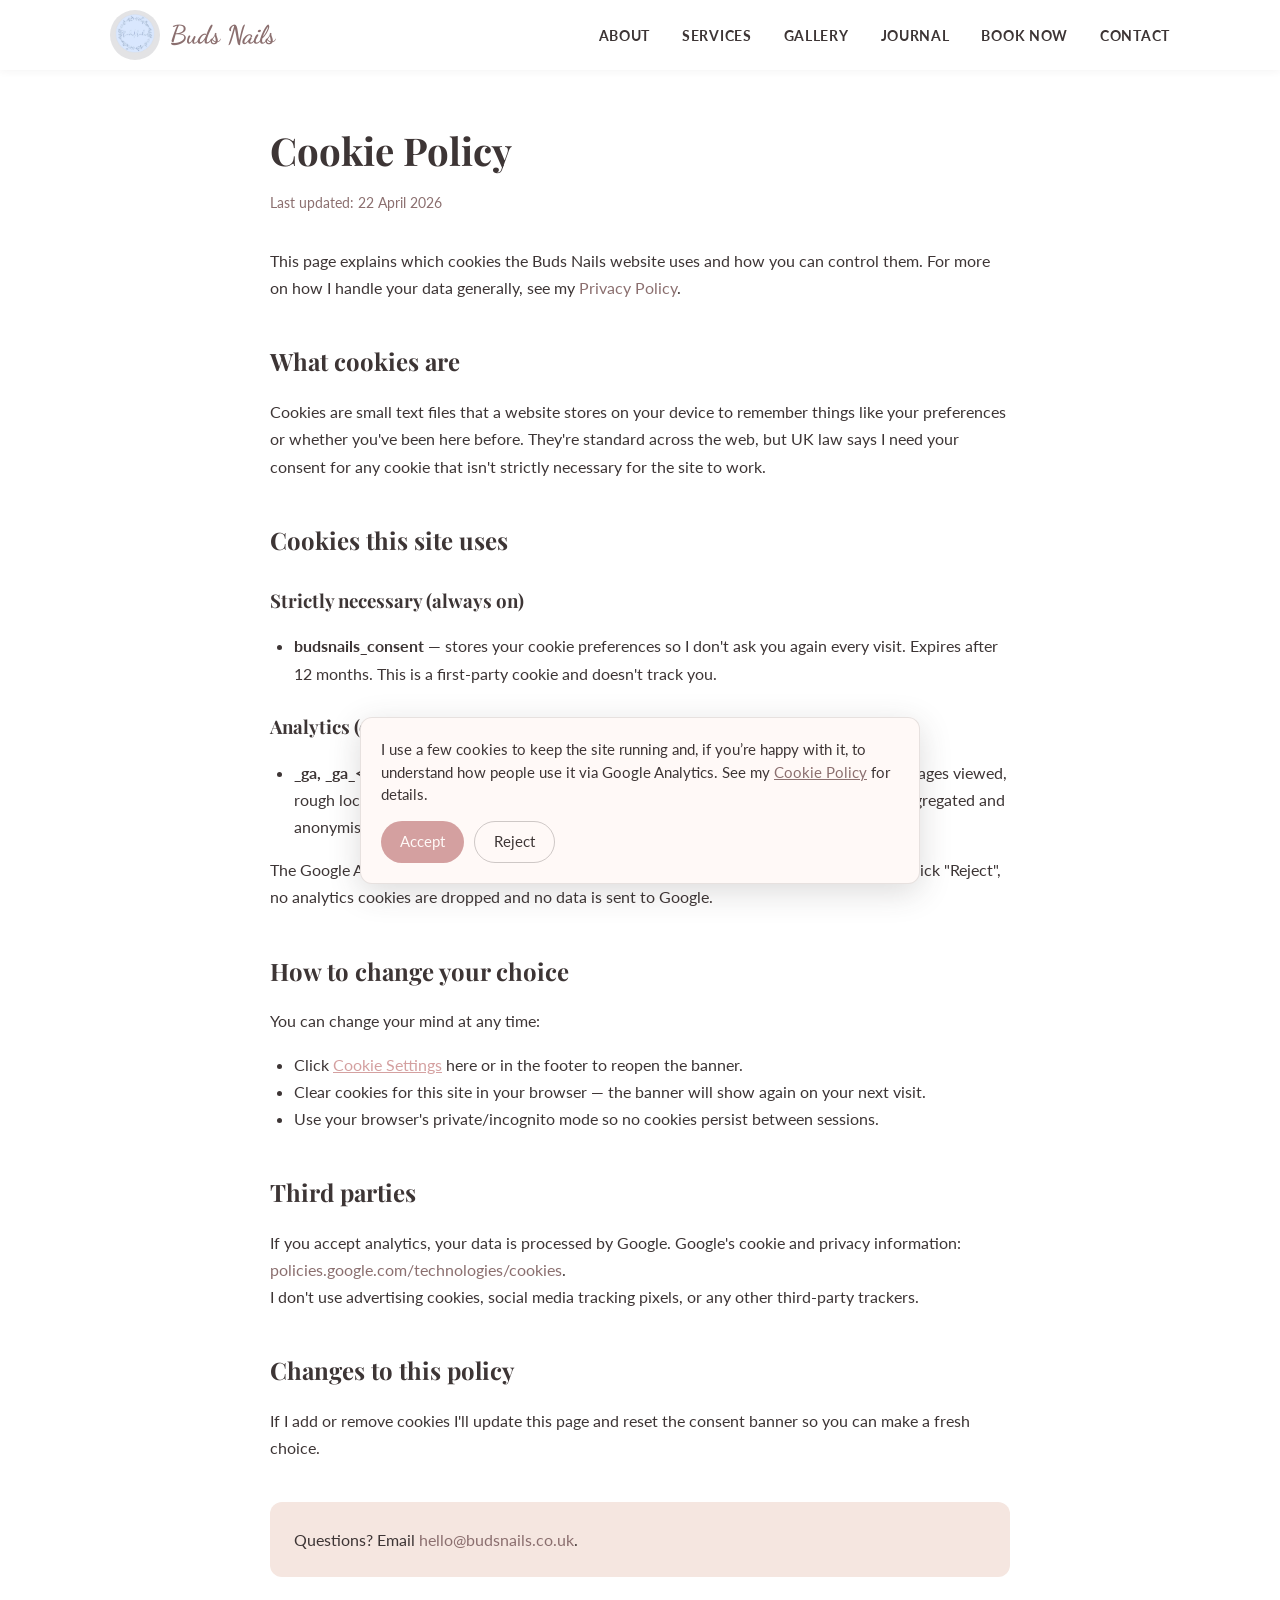
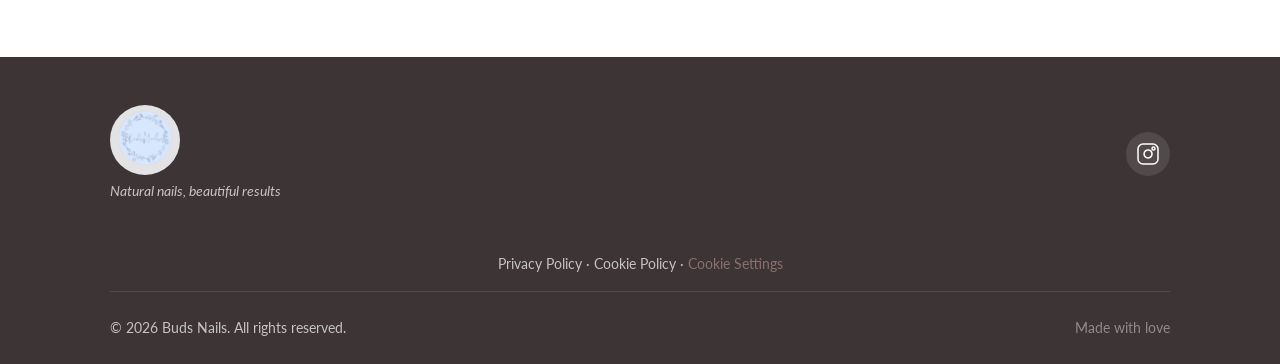
<file: public/cookies.html>
<!DOCTYPE html>
<html lang="en-GB">
<head>
  <meta charset="UTF-8">
  <meta name="viewport" content="width=device-width, initial-scale=1.0">
  <title>Cookie Policy | Buds Nails</title>
  <meta name="description" content="Cookie policy for Buds Nails. Which cookies this site uses and how to control them.">
  <meta name="theme-color" content="#D4A0A0">
  <meta name="robots" content="noindex">
  <link rel="canonical" href="https://budsnails.co.uk/cookies.html">
  <link rel="icon" type="image/x-icon" href="/favicon.ico">
  <link rel="icon" type="image/png" sizes="48x48" href="/favicon-48.png">
  <link rel="icon" type="image/png" sizes="96x96" href="/favicon-96.png">
  <link rel="icon" type="image/png" sizes="192x192" href="/favicon-192.png">
  <link rel="icon" type="image/png" sizes="512x512" href="/favicon-512.png">
  <link rel="apple-touch-icon" sizes="180x180" href="/apple-touch-icon.png">
  <link rel="preconnect" href="https://fonts.googleapis.com">
  <link rel="preconnect" href="https://fonts.gstatic.com" crossorigin>
  <link href="https://fonts.googleapis.com/css2?family=Playfair+Display:wght@400;600;700&family=Lato:wght@300;400;700&family=Dancing+Script:wght@400;700&display=swap" rel="stylesheet">
  <link rel="stylesheet" href="css/style.css">
</head>
<body>

  <header class="header" id="header">
    <nav class="nav container">
      <a href="/" class="nav__logo">
        <img src="Photos/IMG_3204.webp" alt="Buds Nails" class="nav__logo-img">
        Buds Nails
      </a>
      <ul class="nav__menu">
        <li><a href="/#about" class="nav__link">About</a></li>
        <li><a href="/#services" class="nav__link">Services</a></li>
        <li><a href="/#gallery" class="nav__link">Gallery</a></li>
        <li><a href="/blog/" class="nav__link">Journal</a></li>
        <li><a href="/#booking" class="nav__link">Book Now</a></li>
        <li><a href="/#contact" class="nav__link">Contact</a></li>
      </ul>
    </nav>
  </header>

  <main>
    <section class="section" style="padding-top: calc(var(--nav-height) + 3rem);">
      <div class="container" style="max-width: 780px;">
        <h1 class="section__title" style="text-align: left;">Cookie Policy</h1>
        <p style="color: var(--clr-mauve); font-size: var(--fs-small); margin-bottom: 2rem;">Last updated: 22 April 2026</p>

        <p>This page explains which cookies the Buds Nails website uses and how you can control them. For more on how I handle your data generally, see my <a href="privacy.html">Privacy Policy</a>.</p>

        <h2 style="font-family: var(--ff-heading); margin-top: 2.5rem; margin-bottom: 1rem;">What cookies are</h2>
        <p>Cookies are small text files that a website stores on your device to remember things like your preferences or whether you've been here before. They're standard across the web, but UK law says I need your consent for any cookie that isn't strictly necessary for the site to work.</p>

        <h2 style="font-family: var(--ff-heading); margin-top: 2.5rem; margin-bottom: 1rem;">Cookies this site uses</h2>

        <h3 style="font-family: var(--ff-heading); margin-top: 1.5rem; margin-bottom: 0.5rem;">Strictly necessary (always on)</h3>
        <ul style="list-style: disc; padding-left: 1.5rem; margin: 1rem 0;">
          <li><strong>budsnails_consent</strong> &mdash; stores your cookie preferences so I don't ask you again every visit. Expires after 12 months. This is a first-party cookie and doesn't track you.</li>
        </ul>

        <h3 style="font-family: var(--ff-heading); margin-top: 1.5rem; margin-bottom: 0.5rem;">Analytics (only if you accept)</h3>
        <ul style="list-style: disc; padding-left: 1.5rem; margin: 1rem 0;">
          <li><strong>_ga, _ga_&lt;ID&gt;, _gid</strong> &mdash; set by Google Analytics 4 to understand how visitors use the site (pages viewed, rough location, device type). These help me see what's working and what isn't. Data is aggregated and anonymised.</li>
        </ul>
        <p>The Google Analytics cookies are only set if you click "Accept" on the cookie banner. If you click "Reject", no analytics cookies are dropped and no data is sent to Google.</p>

        <h2 style="font-family: var(--ff-heading); margin-top: 2.5rem; margin-bottom: 1rem;">How to change your choice</h2>
        <p>You can change your mind at any time:</p>
        <ul style="list-style: disc; padding-left: 1.5rem; margin: 1rem 0;">
          <li>Click <button type="button" id="openCookieSettings" style="background:none; border:none; color: var(--clr-rose); cursor:pointer; font: inherit; padding: 0; text-decoration: underline;">Cookie Settings</button> here or in the footer to reopen the banner.</li>
          <li>Clear cookies for this site in your browser &mdash; the banner will show again on your next visit.</li>
          <li>Use your browser's private/incognito mode so no cookies persist between sessions.</li>
        </ul>

        <h2 style="font-family: var(--ff-heading); margin-top: 2.5rem; margin-bottom: 1rem;">Third parties</h2>
        <p>If you accept analytics, your data is processed by Google. Google's cookie and privacy information: <a href="https://policies.google.com/technologies/cookies" target="_blank" rel="noopener">policies.google.com/technologies/cookies</a>.</p>
        <p>I don't use advertising cookies, social media tracking pixels, or any other third-party trackers.</p>

        <h2 style="font-family: var(--ff-heading); margin-top: 2.5rem; margin-bottom: 1rem;">Changes to this policy</h2>
        <p>If I add or remove cookies I'll update this page and reset the consent banner so you can make a fresh choice.</p>

        <p style="margin-top: 2.5rem; padding: 1.5rem; background: var(--clr-blush); border-radius: var(--radius);">
          Questions? Email <a href="mailto:hello@budsnails.co.uk">hello@budsnails.co.uk</a>.
        </p>
      </div>
    </section>
  </main>

  <footer class="footer" id="footer">
    <div class="container">
      <div class="footer__content">
        <div class="footer__brand">
          <img src="Photos/IMG_3204.webp" alt="Buds Nails logo" class="footer__logo-img">
          <p class="footer__tagline">Natural nails, beautiful results</p>
        </div>
        <div class="footer__social">
          <a href="https://instagram.com/buds.nails" target="_blank" rel="noopener" aria-label="Follow on Instagram" class="footer__social-link">
            <svg viewBox="0 0 24 24" fill="none" stroke="currentColor" stroke-width="1.5" width="24" height="24"><rect x="2" y="2" width="20" height="20" rx="5"/><path d="M16 11.37A4 4 0 1112.63 8 4 4 0 0116 11.37z"/><circle cx="17.5" cy="6.5" r="1.5"/></svg>
          </a>
        </div>
      </div>
      <div class="footer__legal" style="text-align: center; padding: 1rem 0; border-top: 1px solid rgba(61,53,53,0.08); font-size: var(--fs-small);">
        <a href="/privacy.html">Privacy Policy</a> &middot; <a href="/cookies.html">Cookie Policy</a> &middot; <button type="button" id="openCookieSettingsFooter" style="background:none; border:none; color: var(--clr-mauve); cursor:pointer; font: inherit; padding: 0; text-decoration: none;">Cookie Settings</button>
      </div>
      <div class="footer__bottom">
        <p>&copy; 2026 Buds Nails. All rights reserved.</p>
        <p class="footer__credit">Made with love</p>
      </div>
    </div>
  </footer>

  <script src="js/cookies.js"></script>
</body>
</html>
</file>
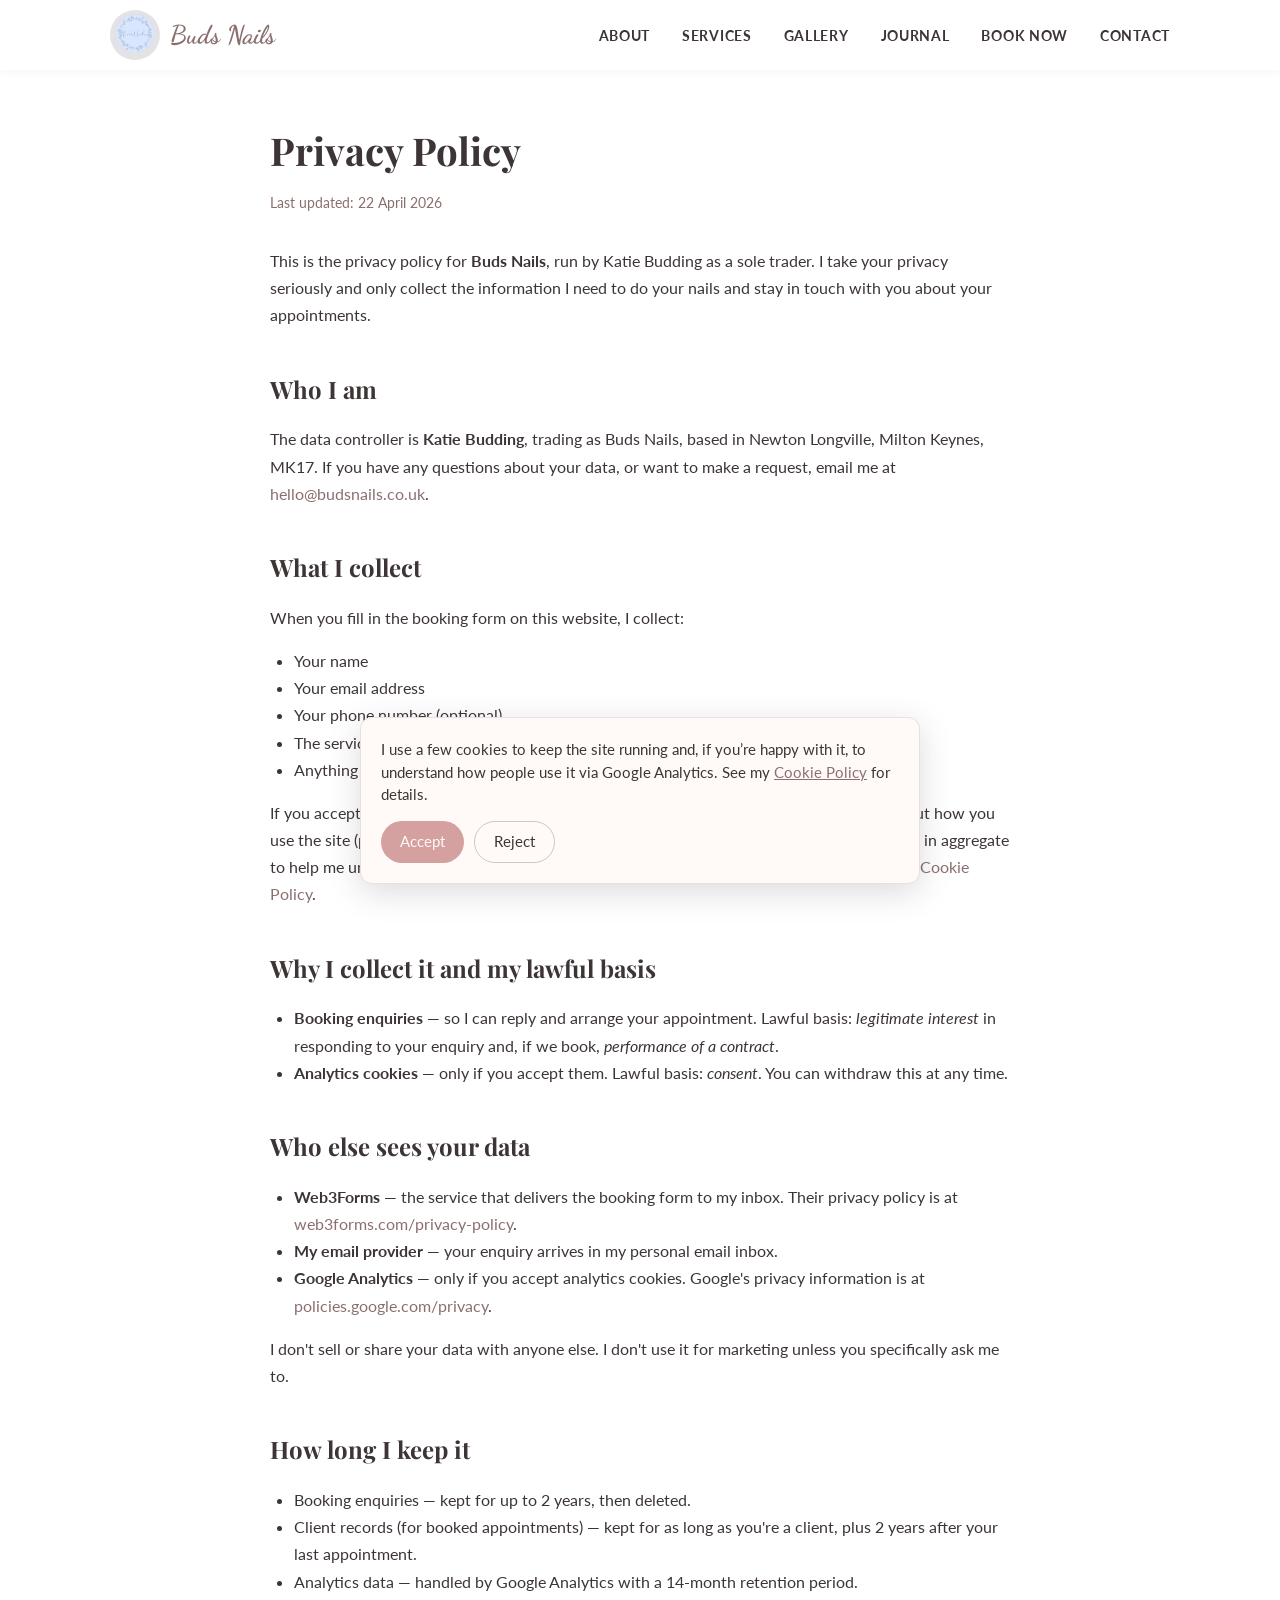
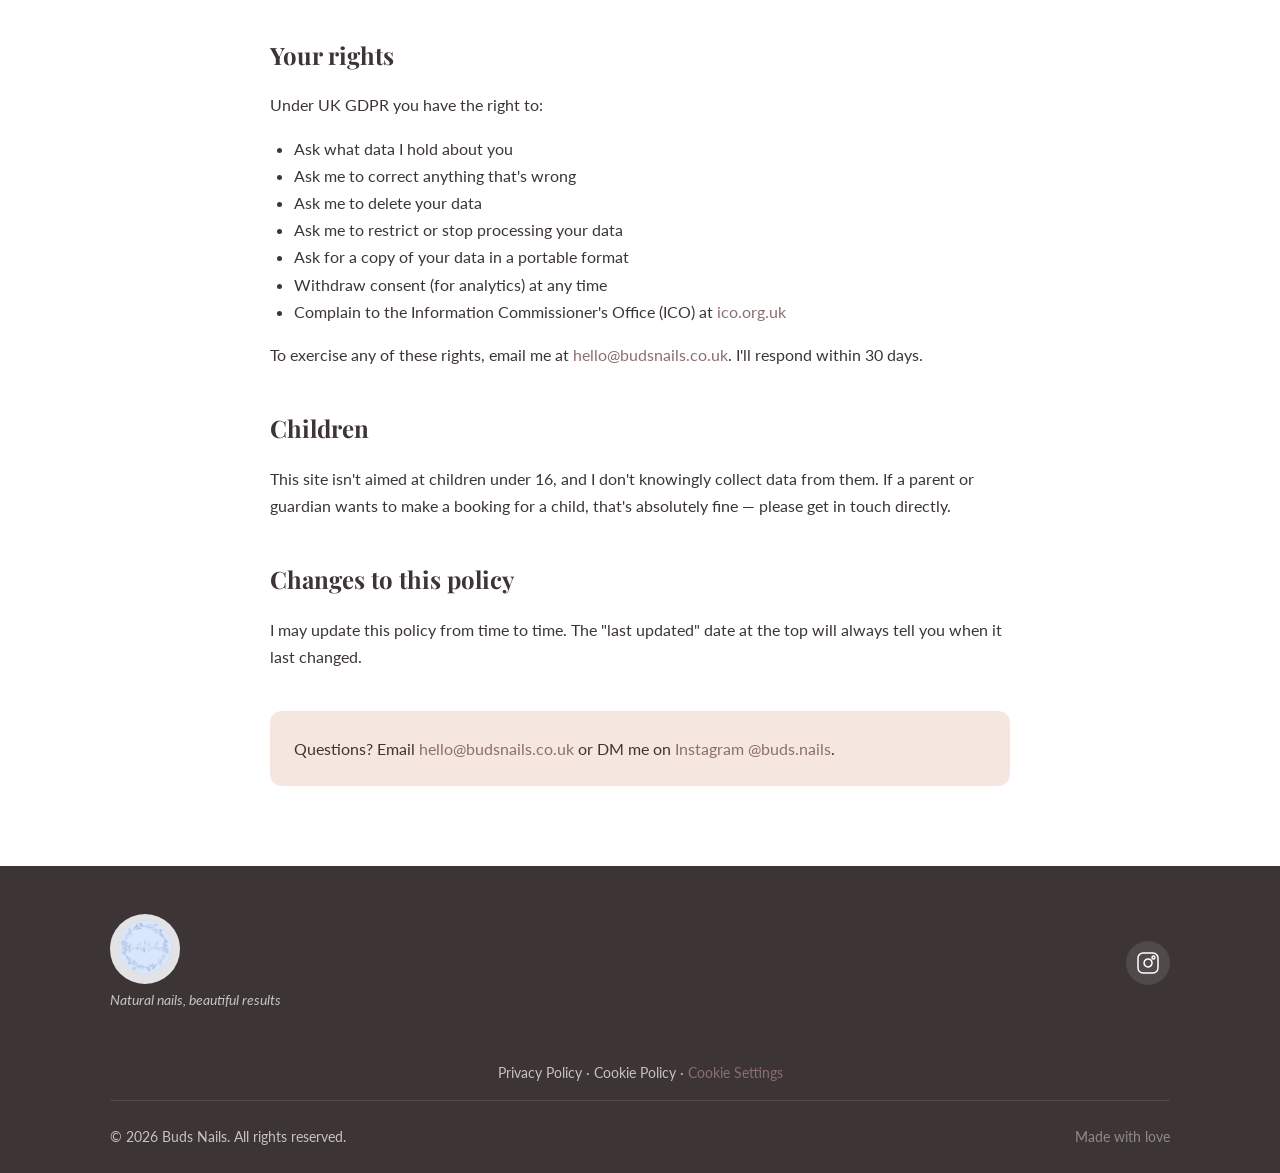
<file: public/privacy.html>
<!DOCTYPE html>
<html lang="en-GB">
<head>
  <meta charset="UTF-8">
  <meta name="viewport" content="width=device-width, initial-scale=1.0">
  <title>Privacy Policy | Buds Nails</title>
  <meta name="description" content="Privacy policy for Buds Nails. How Katie Budding collects, uses, and protects your personal data under UK GDPR.">
  <meta name="theme-color" content="#D4A0A0">
  <meta name="robots" content="noindex">
  <link rel="canonical" href="https://budsnails.co.uk/privacy.html">
  <link rel="icon" type="image/x-icon" href="/favicon.ico">
  <link rel="icon" type="image/png" sizes="48x48" href="/favicon-48.png">
  <link rel="icon" type="image/png" sizes="96x96" href="/favicon-96.png">
  <link rel="icon" type="image/png" sizes="192x192" href="/favicon-192.png">
  <link rel="icon" type="image/png" sizes="512x512" href="/favicon-512.png">
  <link rel="apple-touch-icon" sizes="180x180" href="/apple-touch-icon.png">
  <link rel="preconnect" href="https://fonts.googleapis.com">
  <link rel="preconnect" href="https://fonts.gstatic.com" crossorigin>
  <link href="https://fonts.googleapis.com/css2?family=Playfair+Display:wght@400;600;700&family=Lato:wght@300;400;700&family=Dancing+Script:wght@400;700&display=swap" rel="stylesheet">
  <link rel="stylesheet" href="css/style.css">
</head>
<body>

  <header class="header" id="header">
    <nav class="nav container">
      <a href="/" class="nav__logo">
        <img src="Photos/IMG_3204.webp" alt="Buds Nails" class="nav__logo-img">
        Buds Nails
      </a>
      <ul class="nav__menu">
        <li><a href="/#about" class="nav__link">About</a></li>
        <li><a href="/#services" class="nav__link">Services</a></li>
        <li><a href="/#gallery" class="nav__link">Gallery</a></li>
        <li><a href="/blog/" class="nav__link">Journal</a></li>
        <li><a href="/#booking" class="nav__link">Book Now</a></li>
        <li><a href="/#contact" class="nav__link">Contact</a></li>
      </ul>
    </nav>
  </header>

  <main>
    <section class="section" style="padding-top: calc(var(--nav-height) + 3rem);">
      <div class="container" style="max-width: 780px;">
        <h1 class="section__title" style="text-align: left;">Privacy Policy</h1>
        <p style="color: var(--clr-mauve); font-size: var(--fs-small); margin-bottom: 2rem;">Last updated: 22 April 2026</p>

        <p>This is the privacy policy for <strong>Buds Nails</strong>, run by Katie Budding as a sole trader. I take your privacy seriously and only collect the information I need to do your nails and stay in touch with you about your appointments.</p>

        <h2 style="font-family: var(--ff-heading); margin-top: 2.5rem; margin-bottom: 1rem;">Who I am</h2>
        <p>The data controller is <strong>Katie Budding</strong>, trading as Buds Nails, based in Newton Longville, Milton Keynes, MK17. If you have any questions about your data, or want to make a request, email me at <a href="mailto:hello@budsnails.co.uk">hello@budsnails.co.uk</a>.</p>

        <h2 style="font-family: var(--ff-heading); margin-top: 2.5rem; margin-bottom: 1rem;">What I collect</h2>
        <p>When you fill in the booking form on this website, I collect:</p>
        <ul style="list-style: disc; padding-left: 1.5rem; margin: 1rem 0;">
          <li>Your name</li>
          <li>Your email address</li>
          <li>Your phone number (optional)</li>
          <li>The service you're interested in and your preferred date</li>
          <li>Anything you write in the message box</li>
        </ul>
        <p>If you accept analytics cookies, Google Analytics 4 also collects anonymous information about how you use the site (pages visited, time on page, rough location based on IP, device type). This is used in aggregate to help me understand what's working on the site. You can reject these at any time &mdash; see my <a href="cookies.html">Cookie Policy</a>.</p>

        <h2 style="font-family: var(--ff-heading); margin-top: 2.5rem; margin-bottom: 1rem;">Why I collect it and my lawful basis</h2>
        <ul style="list-style: disc; padding-left: 1.5rem; margin: 1rem 0;">
          <li><strong>Booking enquiries</strong> &mdash; so I can reply and arrange your appointment. Lawful basis: <em>legitimate interest</em> in responding to your enquiry and, if we book, <em>performance of a contract</em>.</li>
          <li><strong>Analytics cookies</strong> &mdash; only if you accept them. Lawful basis: <em>consent</em>. You can withdraw this at any time.</li>
        </ul>

        <h2 style="font-family: var(--ff-heading); margin-top: 2.5rem; margin-bottom: 1rem;">Who else sees your data</h2>
        <ul style="list-style: disc; padding-left: 1.5rem; margin: 1rem 0;">
          <li><strong>Web3Forms</strong> &mdash; the service that delivers the booking form to my inbox. Their privacy policy is at <a href="https://web3forms.com/privacy-policy" target="_blank" rel="noopener">web3forms.com/privacy-policy</a>.</li>
          <li><strong>My email provider</strong> &mdash; your enquiry arrives in my personal email inbox.</li>
          <li><strong>Google Analytics</strong> &mdash; only if you accept analytics cookies. Google's privacy information is at <a href="https://policies.google.com/privacy" target="_blank" rel="noopener">policies.google.com/privacy</a>.</li>
        </ul>
        <p>I don't sell or share your data with anyone else. I don't use it for marketing unless you specifically ask me to.</p>

        <h2 style="font-family: var(--ff-heading); margin-top: 2.5rem; margin-bottom: 1rem;">How long I keep it</h2>
        <ul style="list-style: disc; padding-left: 1.5rem; margin: 1rem 0;">
          <li>Booking enquiries &mdash; kept for up to 2 years, then deleted.</li>
          <li>Client records (for booked appointments) &mdash; kept for as long as you're a client, plus 2 years after your last appointment.</li>
          <li>Analytics data &mdash; handled by Google Analytics with a 14-month retention period.</li>
        </ul>

        <h2 style="font-family: var(--ff-heading); margin-top: 2.5rem; margin-bottom: 1rem;">Your rights</h2>
        <p>Under UK GDPR you have the right to:</p>
        <ul style="list-style: disc; padding-left: 1.5rem; margin: 1rem 0;">
          <li>Ask what data I hold about you</li>
          <li>Ask me to correct anything that's wrong</li>
          <li>Ask me to delete your data</li>
          <li>Ask me to restrict or stop processing your data</li>
          <li>Ask for a copy of your data in a portable format</li>
          <li>Withdraw consent (for analytics) at any time</li>
          <li>Complain to the Information Commissioner's Office (ICO) at <a href="https://ico.org.uk" target="_blank" rel="noopener">ico.org.uk</a></li>
        </ul>
        <p>To exercise any of these rights, email me at <a href="mailto:hello@budsnails.co.uk">hello@budsnails.co.uk</a>. I'll respond within 30 days.</p>

        <h2 style="font-family: var(--ff-heading); margin-top: 2.5rem; margin-bottom: 1rem;">Children</h2>
        <p>This site isn't aimed at children under 16, and I don't knowingly collect data from them. If a parent or guardian wants to make a booking for a child, that's absolutely fine &mdash; please get in touch directly.</p>

        <h2 style="font-family: var(--ff-heading); margin-top: 2.5rem; margin-bottom: 1rem;">Changes to this policy</h2>
        <p>I may update this policy from time to time. The "last updated" date at the top will always tell you when it last changed.</p>

        <p style="margin-top: 2.5rem; padding: 1.5rem; background: var(--clr-blush); border-radius: var(--radius);">
          Questions? Email <a href="mailto:hello@budsnails.co.uk">hello@budsnails.co.uk</a> or DM me on <a href="https://instagram.com/buds.nails" target="_blank" rel="noopener">Instagram @buds.nails</a>.
        </p>
      </div>
    </section>
  </main>

  <footer class="footer" id="footer">
    <div class="container">
      <div class="footer__content">
        <div class="footer__brand">
          <img src="Photos/IMG_3204.webp" alt="Buds Nails logo" class="footer__logo-img">
          <p class="footer__tagline">Natural nails, beautiful results</p>
        </div>
        <div class="footer__social">
          <a href="https://instagram.com/buds.nails" target="_blank" rel="noopener" aria-label="Follow on Instagram" class="footer__social-link">
            <svg viewBox="0 0 24 24" fill="none" stroke="currentColor" stroke-width="1.5" width="24" height="24"><rect x="2" y="2" width="20" height="20" rx="5"/><path d="M16 11.37A4 4 0 1112.63 8 4 4 0 0116 11.37z"/><circle cx="17.5" cy="6.5" r="1.5"/></svg>
          </a>
        </div>
      </div>
      <div class="footer__legal" style="text-align: center; padding: 1rem 0; border-top: 1px solid rgba(61,53,53,0.08); font-size: var(--fs-small);">
        <a href="/privacy.html">Privacy Policy</a> &middot; <a href="/cookies.html">Cookie Policy</a> &middot; <button type="button" id="openCookieSettings" style="background:none; border:none; color: var(--clr-mauve); cursor:pointer; font: inherit; padding: 0; text-decoration: none;">Cookie Settings</button>
      </div>
      <div class="footer__bottom">
        <p>&copy; 2026 Buds Nails. All rights reserved.</p>
        <p class="footer__credit">Made with love</p>
      </div>
    </div>
  </footer>

  <script src="js/cookies.js"></script>
</body>
</html>
</file>
<file: public/css/style.css>
/* ========================================
   Buds Nails - Style Sheet
   ======================================== */

/* --- Custom Properties --- */
:root {
  --clr-blush: #F5E6E0;
  --clr-rose: #D4A0A0;
  --clr-mauve: #8B6F6F;
  --clr-cream: #FFF9F7;
  --clr-charcoal: #3D3535;
  --clr-gold: #C9A96E;
  --clr-white: #ffffff;

  --ff-heading: 'Playfair Display', Georgia, serif;
  --ff-body: 'Lato', 'Segoe UI', sans-serif;
  --ff-accent: 'Dancing Script', cursive;

  --fs-h1: clamp(2.2rem, 5vw, 3.5rem);
  --fs-h2: clamp(1.6rem, 3.5vw, 2.4rem);
  --fs-h3: clamp(1.1rem, 2vw, 1.3rem);
  --fs-body: 1rem;
  --fs-small: 0.875rem;

  --radius: 12px;
  --shadow: 0 2px 16px rgba(61, 53, 53, 0.08);
  --shadow-hover: 0 4px 24px rgba(61, 53, 53, 0.14);
  --transition: 0.3s ease;

  --nav-height: 70px;
}

/* --- Reset --- */
*, *::before, *::after {
  box-sizing: border-box;
  margin: 0;
  padding: 0;
}

html {
  scroll-behavior: smooth;
  scroll-padding-top: var(--nav-height);
}

body {
  font-family: var(--ff-body);
  font-size: var(--fs-body);
  color: var(--clr-charcoal);
  background: var(--clr-white);
  line-height: 1.7;
  -webkit-font-smoothing: antialiased;
}

img {
  max-width: 100%;
  display: block;
}

a {
  color: var(--clr-mauve);
  text-decoration: none;
  transition: color var(--transition);
}

a:hover {
  color: var(--clr-gold);
}

ul {
  list-style: none;
}

/* --- Utilities --- */
.container {
  max-width: 1100px;
  margin: 0 auto;
  padding: 0 1.25rem;
}

.section {
  padding: 5rem 0;
}

.section--alt {
  background: var(--clr-cream);
}

.section__title {
  font-family: var(--ff-heading);
  font-size: var(--fs-h2);
  color: var(--clr-charcoal);
  text-align: center;
  margin-bottom: 0.5rem;
}

.section__subtitle {
  text-align: center;
  color: var(--clr-charcoal);
  margin-bottom: 2.5rem;
  font-size: var(--fs-body);
  opacity: 0.75;
}

/* --- Buttons --- */
.btn {
  display: inline-block;
  font-family: var(--ff-body);
  font-weight: 700;
  font-size: var(--fs-body);
  padding: 0.85rem 2rem;
  border-radius: var(--radius);
  border: none;
  cursor: pointer;
  transition: all var(--transition);
  text-align: center;
}

.btn--primary {
  background: var(--clr-rose);
  color: var(--clr-white);
}

.btn--primary:hover {
  background: var(--clr-mauve);
  color: var(--clr-white);
  transform: translateY(-2px);
  box-shadow: var(--shadow-hover);
}

.btn--secondary {
  background: transparent;
  color: var(--clr-mauve);
  border: 2px solid var(--clr-rose);
}

.btn--secondary:hover {
  background: var(--clr-rose);
  color: var(--clr-white);
}

.btn--full {
  width: 100%;
}

/* ========================================
   NAVIGATION
   ======================================== */
.header {
  position: fixed;
  top: 0;
  left: 0;
  width: 100%;
  height: var(--nav-height);
  background: rgba(255, 255, 255, 0.95);
  backdrop-filter: blur(10px);
  -webkit-backdrop-filter: blur(10px);
  z-index: 1000;
  box-shadow: 0 1px 8px rgba(61, 53, 53, 0.06);
}

.nav {
  display: flex;
  align-items: center;
  justify-content: space-between;
  height: 100%;
}

.nav__logo {
  display: flex;
  align-items: center;
  gap: 0.6rem;
  font-family: var(--ff-accent);
  font-size: 1.6rem;
  color: var(--clr-mauve);
  font-weight: 700;
}

.nav__logo:hover {
  color: var(--clr-gold);
}

.nav__logo-img {
  height: 50px;
  width: 50px;
  object-fit: cover;
  border-radius: 50%;
  transition: opacity var(--transition);
}

.nav__logo:hover .nav__logo-img {
  opacity: 0.8;
}

.nav__menu {
  display: flex;
  gap: 2rem;
}

.nav__link {
  font-size: var(--fs-small);
  font-weight: 700;
  text-transform: uppercase;
  letter-spacing: 0.05em;
  color: var(--clr-charcoal);
  position: relative;
}

.nav__link::after {
  content: '';
  position: absolute;
  bottom: -4px;
  left: 0;
  width: 0;
  height: 2px;
  background: var(--clr-gold);
  transition: width var(--transition);
}

.nav__link:hover::after,
.nav__link.active::after {
  width: 100%;
}

.nav__link:hover,
.nav__link.active {
  color: var(--clr-mauve);
}

/* Hamburger */
.nav__toggle {
  display: none;
  flex-direction: column;
  gap: 5px;
  background: none;
  border: none;
  cursor: pointer;
  padding: 0.5rem;
}

.nav__toggle-bar {
  display: block;
  width: 24px;
  height: 2px;
  background: var(--clr-charcoal);
  border-radius: 2px;
  transition: all var(--transition);
}

/* ========================================
   HERO
   ======================================== */
.hero {
  min-height: 100vh;
  display: flex;
  align-items: center;
  justify-content: center;
  text-align: center;
  background: linear-gradient(135deg, var(--clr-blush) 0%, var(--clr-cream) 50%, var(--clr-blush) 100%);
  padding-top: var(--nav-height);
  position: relative;
  overflow: hidden;
}

.hero::before {
  content: '';
  position: absolute;
  top: -50%;
  right: -20%;
  width: 600px;
  height: 600px;
  border-radius: 50%;
  background: radial-gradient(circle, rgba(212, 160, 160, 0.15) 0%, transparent 70%);
  pointer-events: none;
}

.hero::after {
  content: '';
  position: absolute;
  bottom: -30%;
  left: -10%;
  width: 500px;
  height: 500px;
  border-radius: 50%;
  background: radial-gradient(circle, rgba(201, 169, 110, 0.1) 0%, transparent 70%);
  pointer-events: none;
}

.hero__content {
  position: relative;
  z-index: 1;
}

.hero__greeting {
  font-family: var(--ff-accent);
  font-size: clamp(1.2rem, 3vw, 1.6rem);
  color: var(--clr-rose);
  margin-bottom: 0.5rem;
}

.hero__title {
  font-family: var(--ff-heading);
  font-size: var(--fs-h1);
  color: var(--clr-charcoal);
  margin-bottom: 0.75rem;
  line-height: 1.2;
}

.hero__brand {
  color: var(--clr-rose);
}

.hero__tagline {
  font-size: clamp(1rem, 2vw, 1.25rem);
  color: var(--clr-charcoal);
  margin-bottom: 2rem;
  font-style: italic;
  opacity: 0.7;
}

/* --- Fade-in animation --- */
.fade-in {
  animation: fadeInUp 1s ease forwards;
}

@keyframes fadeInUp {
  from {
    opacity: 0;
    transform: translateY(30px);
  }
  to {
    opacity: 1;
    transform: translateY(0);
  }
}

/* ========================================
   ABOUT
   ======================================== */
.about__grid {
  display: grid;
  grid-template-columns: 280px 1fr;
  gap: 3rem;
  align-items: center;
}

.about__image-wrapper {
  display: flex;
  justify-content: center;
}

.about__image {
  width: 250px;
  height: 250px;
  border-radius: 50%;
  overflow: hidden;
  object-fit: cover;
}

.placeholder-image {
  background: linear-gradient(135deg, var(--clr-blush), var(--clr-rose));
  display: flex;
  align-items: center;
  justify-content: center;
}

.placeholder-image svg {
  width: 60px;
  height: 60px;
  color: var(--clr-white);
  opacity: 0.7;
}

.about__text p {
  margin-bottom: 1rem;
}

.about__text .btn {
  margin-top: 0.5rem;
}

/* ========================================
   SERVICES
   ======================================== */
.services__grid {
  display: grid;
  grid-template-columns: repeat(3, 1fr);
  gap: 1.5rem;
  margin-bottom: 2rem;
}

.service-card {
  background: var(--clr-white);
  border: 1px solid rgba(61, 53, 53, 0.06);
  border-radius: var(--radius);
  padding: 2rem 1.5rem;
  text-align: center;
  box-shadow: var(--shadow);
  transition: all var(--transition);
}

.service-card:hover {
  transform: translateY(-4px);
  box-shadow: var(--shadow-hover);
}

.service-card__icon {
  width: 48px;
  height: 48px;
  margin: 0 auto 1rem;
  color: var(--clr-gold);
}

.service-card__icon svg {
  width: 100%;
  height: 100%;
}

.service-card__title {
  font-family: var(--ff-heading);
  font-size: var(--fs-h3);
  color: var(--clr-charcoal);
  margin-bottom: 0.5rem;
}

.service-card__desc {
  font-size: var(--fs-small);
  color: var(--clr-charcoal);
  opacity: 0.8;
  margin-bottom: 1rem;
  line-height: 1.5;
}

.service-card__price {
  font-family: var(--ff-heading);
  font-size: 1.25rem;
  color: var(--clr-rose);
  font-weight: 600;
}

.service-card__addon {
  font-family: var(--ff-body);
  font-size: var(--fs-small);
  font-weight: 400;
  color: var(--clr-rose);
}

.services__note {
  text-align: center;
  font-size: var(--fs-small);
  color: var(--clr-charcoal);
  opacity: 0.7;
}

/* ========================================
   GALLERY
   ======================================== */
.gallery__grid {
  display: grid;
  grid-template-columns: repeat(3, 1fr);
  gap: 1rem;
  margin-bottom: 2rem;
}

.gallery__item {
  aspect-ratio: 1;
  border-radius: var(--radius);
  overflow: hidden;
  cursor: pointer;
  transition: transform var(--transition);
}

.gallery__item:hover {
  transform: scale(1.03);
}

.gallery__item img {
  width: 100%;
  height: 100%;
  object-fit: cover;
}

.placeholder-gallery {
  background: linear-gradient(135deg, var(--clr-blush), var(--clr-rose));
  display: flex;
  align-items: center;
  justify-content: center;
}

.placeholder-gallery svg {
  width: 40px;
  height: 40px;
  color: var(--clr-white);
  opacity: 0.5;
}

.gallery__cta {
  text-align: center;
  font-size: var(--fs-body);
}

.gallery__cta a {
  font-weight: 700;
  color: var(--clr-rose);
}

/* --- Lightbox --- */
.lightbox {
  position: fixed;
  inset: 0;
  background: rgba(61, 53, 53, 0.92);
  z-index: 2000;
  display: flex;
  align-items: center;
  justify-content: center;
  opacity: 0;
  visibility: hidden;
  transition: all var(--transition);
}

.lightbox[hidden] {
  display: none;
}

.lightbox.open {
  opacity: 1;
  visibility: visible;
  display: flex;
}

.lightbox__img {
  max-width: 90vw;
  max-height: 85vh;
  border-radius: var(--radius);
  object-fit: contain;
}

.lightbox__close {
  position: absolute;
  top: 1.5rem;
  right: 1.5rem;
  background: none;
  border: none;
  color: var(--clr-white);
  font-size: 2.5rem;
  cursor: pointer;
  line-height: 1;
}

.lightbox__prev,
.lightbox__next {
  position: absolute;
  top: 50%;
  transform: translateY(-50%);
  background: none;
  border: none;
  color: var(--clr-white);
  font-size: 3rem;
  cursor: pointer;
  padding: 1rem;
}

.lightbox__prev { left: 1rem; }
.lightbox__next { right: 1rem; }

/* ========================================
   BOOKING
   ======================================== */
.booking__form {
  max-width: 640px;
  margin: 0 auto 1.5rem;
}

.form__group {
  margin-bottom: 1.25rem;
}

.form__row {
  display: grid;
  grid-template-columns: 1fr 1fr;
  gap: 1rem;
}

.form__label {
  display: block;
  font-weight: 700;
  font-size: var(--fs-small);
  margin-bottom: 0.35rem;
  color: var(--clr-charcoal);
}

.form__optional {
  font-weight: 400;
  opacity: 0.6;
}

.form__input {
  width: 100%;
  padding: 0.75rem 1rem;
  border: 2px solid rgba(139, 111, 111, 0.2);
  border-radius: var(--radius);
  font-family: var(--ff-body);
  font-size: var(--fs-body);
  color: var(--clr-charcoal);
  background: var(--clr-white);
  transition: border-color var(--transition);
  appearance: none;
  -webkit-appearance: none;
}

.form__input:focus {
  outline: none;
  border-color: var(--clr-rose);
}

.form__input::placeholder {
  color: rgba(61, 53, 53, 0.4);
}

.form__select {
  background-image: url("data:image/svg+xml,%3Csvg xmlns='http://www.w3.org/2000/svg' width='12' height='12' viewBox='0 0 12 12'%3E%3Cpath fill='%238B6F6F' d='M6 8L1 3h10z'/%3E%3C/svg%3E");
  background-repeat: no-repeat;
  background-position: right 1rem center;
  padding-right: 2.5rem;
}

.form__textarea {
  resize: vertical;
  min-height: 100px;
}

.booking__alt {
  text-align: center;
  font-size: var(--fs-body);
}

.booking__alt a {
  font-weight: 700;
}

/* ========================================
   CONTACT
   ======================================== */
.contact__grid {
  display: grid;
  grid-template-columns: 1fr 1fr;
  gap: 3rem;
  align-items: start;
}

.contact__info {
  display: flex;
  flex-direction: column;
  gap: 1.5rem;
}

.contact__item {
  display: flex;
  gap: 1rem;
  align-items: flex-start;
}

.contact__icon {
  width: 28px;
  height: 28px;
  flex-shrink: 0;
  color: var(--clr-gold);
  margin-top: 2px;
}

.contact__item h3 {
  font-family: var(--ff-heading);
  font-size: 1rem;
  color: var(--clr-charcoal);
  margin-bottom: 0.15rem;
}

.contact__item p {
  font-size: var(--fs-small);
  line-height: 1.5;
}

.contact__map iframe {
  width: 100%;
  border-radius: var(--radius);
}

/* ========================================
   FOOTER
   ======================================== */
.footer {
  background: var(--clr-charcoal);
  color: rgba(255, 255, 255, 0.7);
  padding: 3rem 0 1.5rem;
  position: relative;
}

.footer a {
  color: rgba(255, 255, 255, 0.7);
}

.footer a:hover {
  color: var(--clr-gold);
}

.footer__content {
  display: flex;
  justify-content: space-between;
  align-items: center;
  margin-bottom: 2rem;
}

.footer__logo-img {
  height: 70px;
  width: 70px;
  object-fit: cover;
  border-radius: 50%;
}

.footer__tagline {
  font-size: var(--fs-small);
  font-style: italic;
  margin-top: 0.25rem;
}

.footer__social-link {
  display: inline-flex;
  align-items: center;
  justify-content: center;
  width: 44px;
  height: 44px;
  border-radius: 50%;
  background: rgba(255, 255, 255, 0.1);
  transition: background var(--transition);
}

.footer__social-link:hover {
  background: var(--clr-gold);
}

.footer__social-link svg {
  color: var(--clr-white);
}

.footer__bottom {
  border-top: 1px solid rgba(255, 255, 255, 0.1);
  padding-top: 1.5rem;
  display: flex;
  justify-content: space-between;
  font-size: var(--fs-small);
}

.footer__credit {
  opacity: 0.6;
}

/* Back to top */
.back-to-top {
  position: fixed;
  bottom: 2rem;
  right: 2rem;
  width: 44px;
  height: 44px;
  border-radius: 50%;
  background: var(--clr-rose);
  color: var(--clr-white);
  border: none;
  cursor: pointer;
  display: flex;
  align-items: center;
  justify-content: center;
  box-shadow: var(--shadow);
  opacity: 0;
  visibility: hidden;
  transition: all var(--transition);
  z-index: 100;
}

.back-to-top.visible {
  opacity: 1;
  visibility: visible;
}

.back-to-top:hover {
  background: var(--clr-mauve);
  transform: translateY(-2px);
}

/* ========================================
   SCROLL REVEAL
   ======================================== */
.reveal {
  opacity: 0;
  transform: translateY(30px);
  transition: opacity 0.6s ease, transform 0.6s ease;
}

.reveal.visible {
  opacity: 1;
  transform: translateY(0);
}

/* ========================================
   RESPONSIVE
   ======================================== */

/* --- Reduced motion --- */
@media (prefers-reduced-motion: reduce) {
  *, *::before, *::after {
    animation-duration: 0.01ms !important;
    transition-duration: 0.01ms !important;
    scroll-behavior: auto !important;
  }
  .reveal {
    opacity: 1;
    transform: none;
  }
}

/* Mobile */
@media (max-width: 767px) {
  .nav__toggle {
    display: flex;
  }

  .nav__menu {
    position: fixed;
    top: var(--nav-height);
    left: 0;
    width: 100%;
    background: var(--clr-white);
    flex-direction: column;
    align-items: center;
    gap: 0;
    padding: 1rem 0;
    box-shadow: 0 4px 16px rgba(61, 53, 53, 0.1);
    transform: translateY(-100%);
    opacity: 0;
    visibility: hidden;
    transition: all var(--transition);
  }

  .nav__menu.open {
    transform: translateY(0);
    opacity: 1;
    visibility: visible;
  }

  .nav__menu li {
    width: 100%;
    text-align: center;
  }

  .nav__link {
    display: block;
    padding: 0.85rem 1rem;
  }

  /* Hamburger animation */
  .nav__toggle.active .nav__toggle-bar:nth-child(1) {
    transform: rotate(45deg) translate(5px, 5px);
  }
  .nav__toggle.active .nav__toggle-bar:nth-child(2) {
    opacity: 0;
  }
  .nav__toggle.active .nav__toggle-bar:nth-child(3) {
    transform: rotate(-45deg) translate(5px, -5px);
  }

  /* Hero - fix parallax on iOS */
  .hero {
    background-attachment: scroll;
  }

  .about__grid {
    grid-template-columns: 1fr;
    text-align: center;
  }

  .about__image {
    width: 200px;
    height: 200px;
  }

  .services__grid {
    grid-template-columns: 1fr;
  }

  .gallery__grid {
    grid-template-columns: repeat(2, 1fr);
  }

  /* Prevent iOS zoom on input focus */
  .form__input,
  .form__select,
  .form__textarea {
    font-size: 16px;
  }

  .form__row {
    grid-template-columns: 1fr;
  }

  .contact__grid {
    grid-template-columns: 1fr;
  }

  .contact__map iframe {
    height: 250px;
  }

  /* Lightbox - larger touch targets on mobile */
  .lightbox__close {
    top: 1rem;
    right: 1rem;
    font-size: 3rem;
    padding: 0.5rem;
  }

  .lightbox__prev,
  .lightbox__next {
    font-size: 2.5rem;
    padding: 1.5rem 0.75rem;
    background: rgba(0, 0, 0, 0.3);
    border-radius: var(--radius);
  }

  .lightbox__prev { left: 0.5rem; }
  .lightbox__next { right: 0.5rem; }

  .footer__content {
    flex-direction: column;
    text-align: center;
    gap: 1rem;
  }

  .footer__bottom {
    flex-direction: column;
    text-align: center;
    gap: 0.5rem;
  }

  .section {
    padding: 3.5rem 0;
  }
}

/* Tablet */
@media (min-width: 768px) and (max-width: 1023px) {
  .services__grid {
    grid-template-columns: repeat(2, 1fr);
  }

  .gallery__grid {
    grid-template-columns: repeat(2, 1fr);
  }
}
</file>
